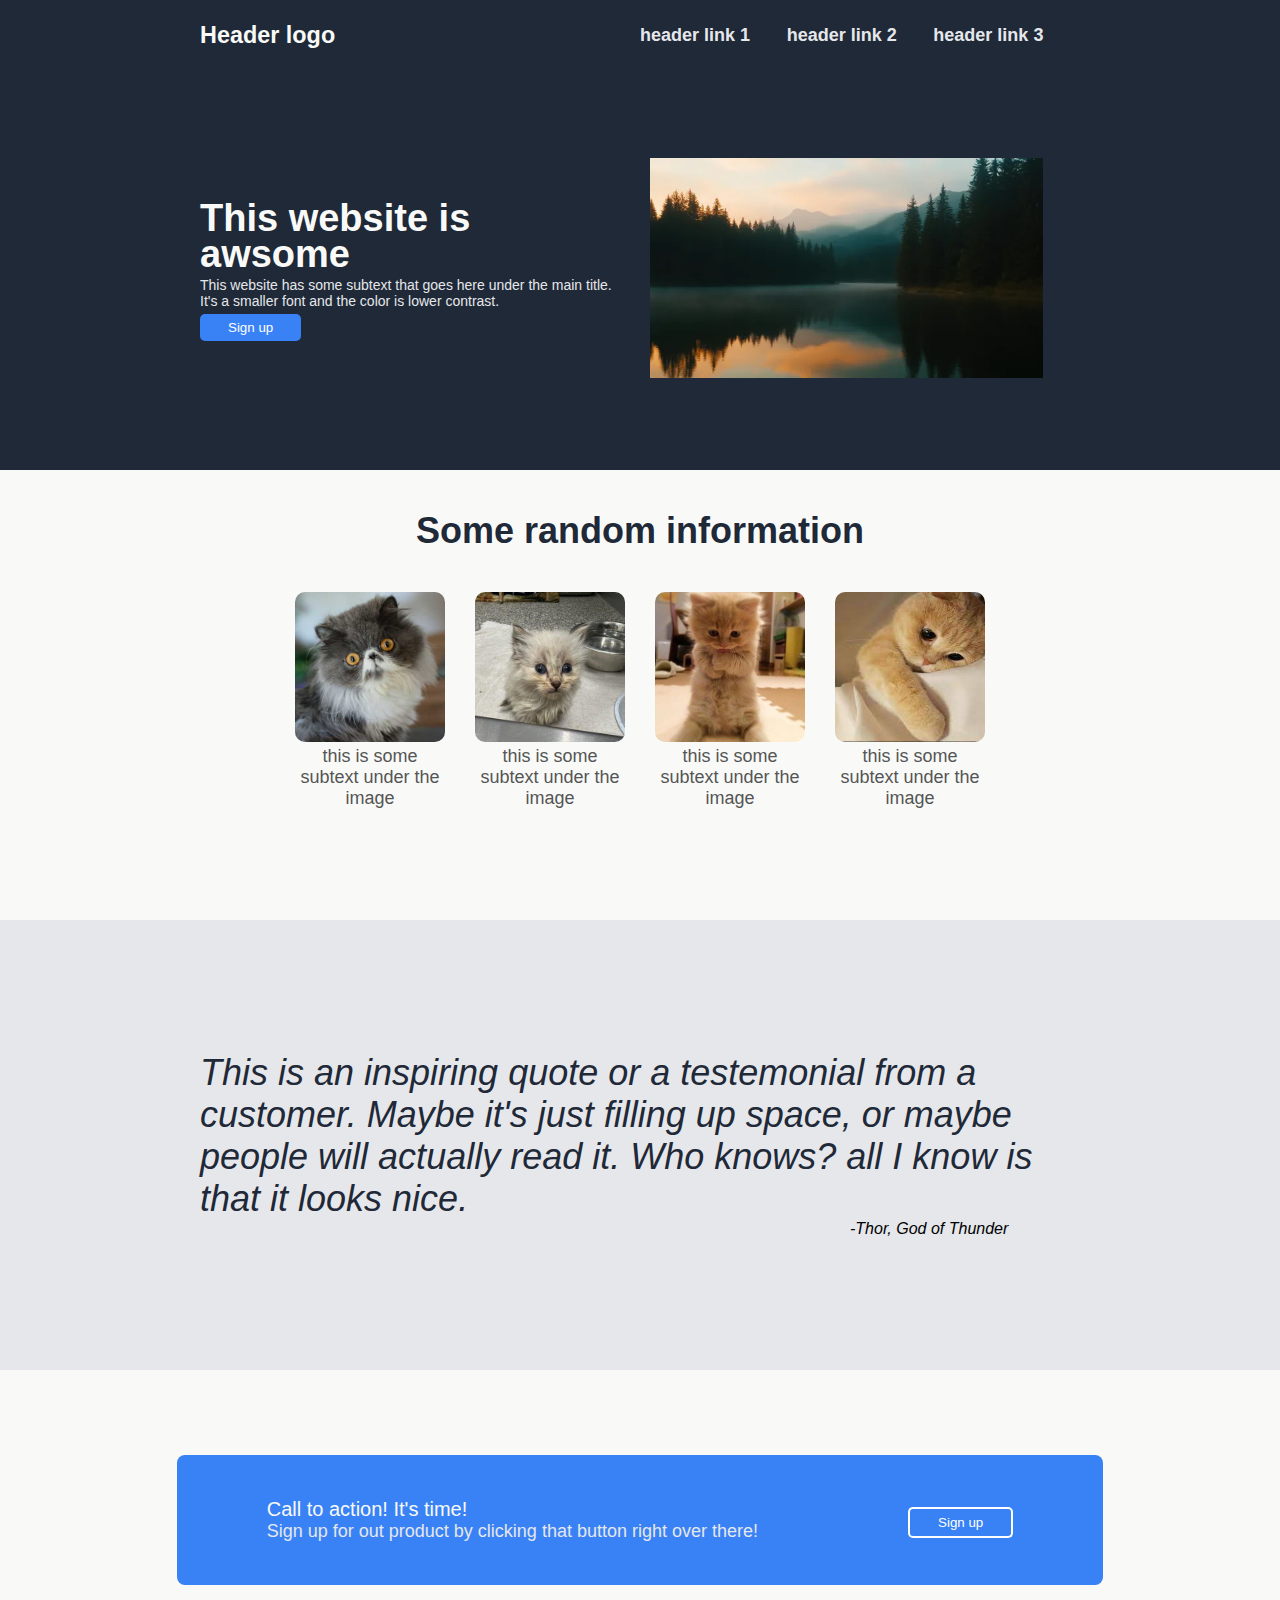
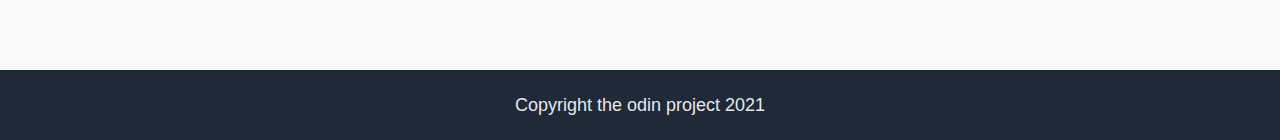
<file: index.html>
<!DOCTYPE html>
<html lang="en">
<head>
    <meta charset="UTF-8">
    <meta name="viewport" content="width=device-width, initial-scale=1.0">
    <title>Assignment_2</title>
    <link rel="stylesheet" href="assignment.css">
</head>
<body>
    <div class="container">
        <div class="p1">
            <div class="header">
                <h3>Header logo</h3>
            </div>

            <div class="header-links">
                <div>
                    <h4>header link 1</h4>
                </div>
                <div>
                    <h4>header link 2</h4>
                </div>
                <div>
                    <h4>header link 3</h4>
                </div>
            </div>
        </div>


        <div class="p2">
            <div class="p2-left">
                <p class="main-header">This website is awsome</p>
                <p class="main-header-subtext">This website has some subtext that goes here under the main title. It's a smaller font and the color is lower contrast.</p>
                <button class="bt1">Sign up</button>
            </div>

            <div class="p2-right">
                <img src="images/image.webp" class="image1" alt="beuty">
            </div>
        </div>

        <div class="p3">
            <div class="info-header">
                <p>Some random information</p>
            </div>

            <div class="info-subtext">
                <div class="img-box">
                    <img src="images/cat1.jpg" class="info-img">
                    <p class="info-text">this is some subtext under the image</p>
                </div>
                <div class="img-box">
                    <img src="images/cat2.jpg" class="info-img">
                    <p class="info-text">this is some subtext under the image</p>
                </div>
                <div class="img-box">
                    <img src="images/cat3.webp" class="info-img">
                    <p class="info-text">this is some subtext under the image</p>
                </div>
                <div class="img-box">
                    <img src="images/cat4.jfif" class="info-img">
                    <p class="info-text">this is some subtext under the image</p>
                </div>
            </div>
        </div>

        <div class="p4">
            <div class="quote-d">
                <p class="quote">This is an inspiring quote or a testemonial from a customer. Maybe it's just filling up space, or maybe people will actually read it. Who knows? all I know is that it looks nice.</p>
                <p class="thor">-Thor, God of Thunder</p>
            </div>
        </div>

        <div class="p5">
            <div class="box">    
                <div>
                    <p class="call">Call to action! It's time!</p>
                    <p class="call-subtext">Sign up for out product by clicking that button right over there!</p>
                </div>

                <div>
                    <button class="bt2">Sign up</button>
                </div>
            </div>
        </div>
        
        <div class="p6">
            <div><p class="copyright">Copyright the odin project 2021</p></div>
        </div>
    </div>
</body>
</html>
</file>
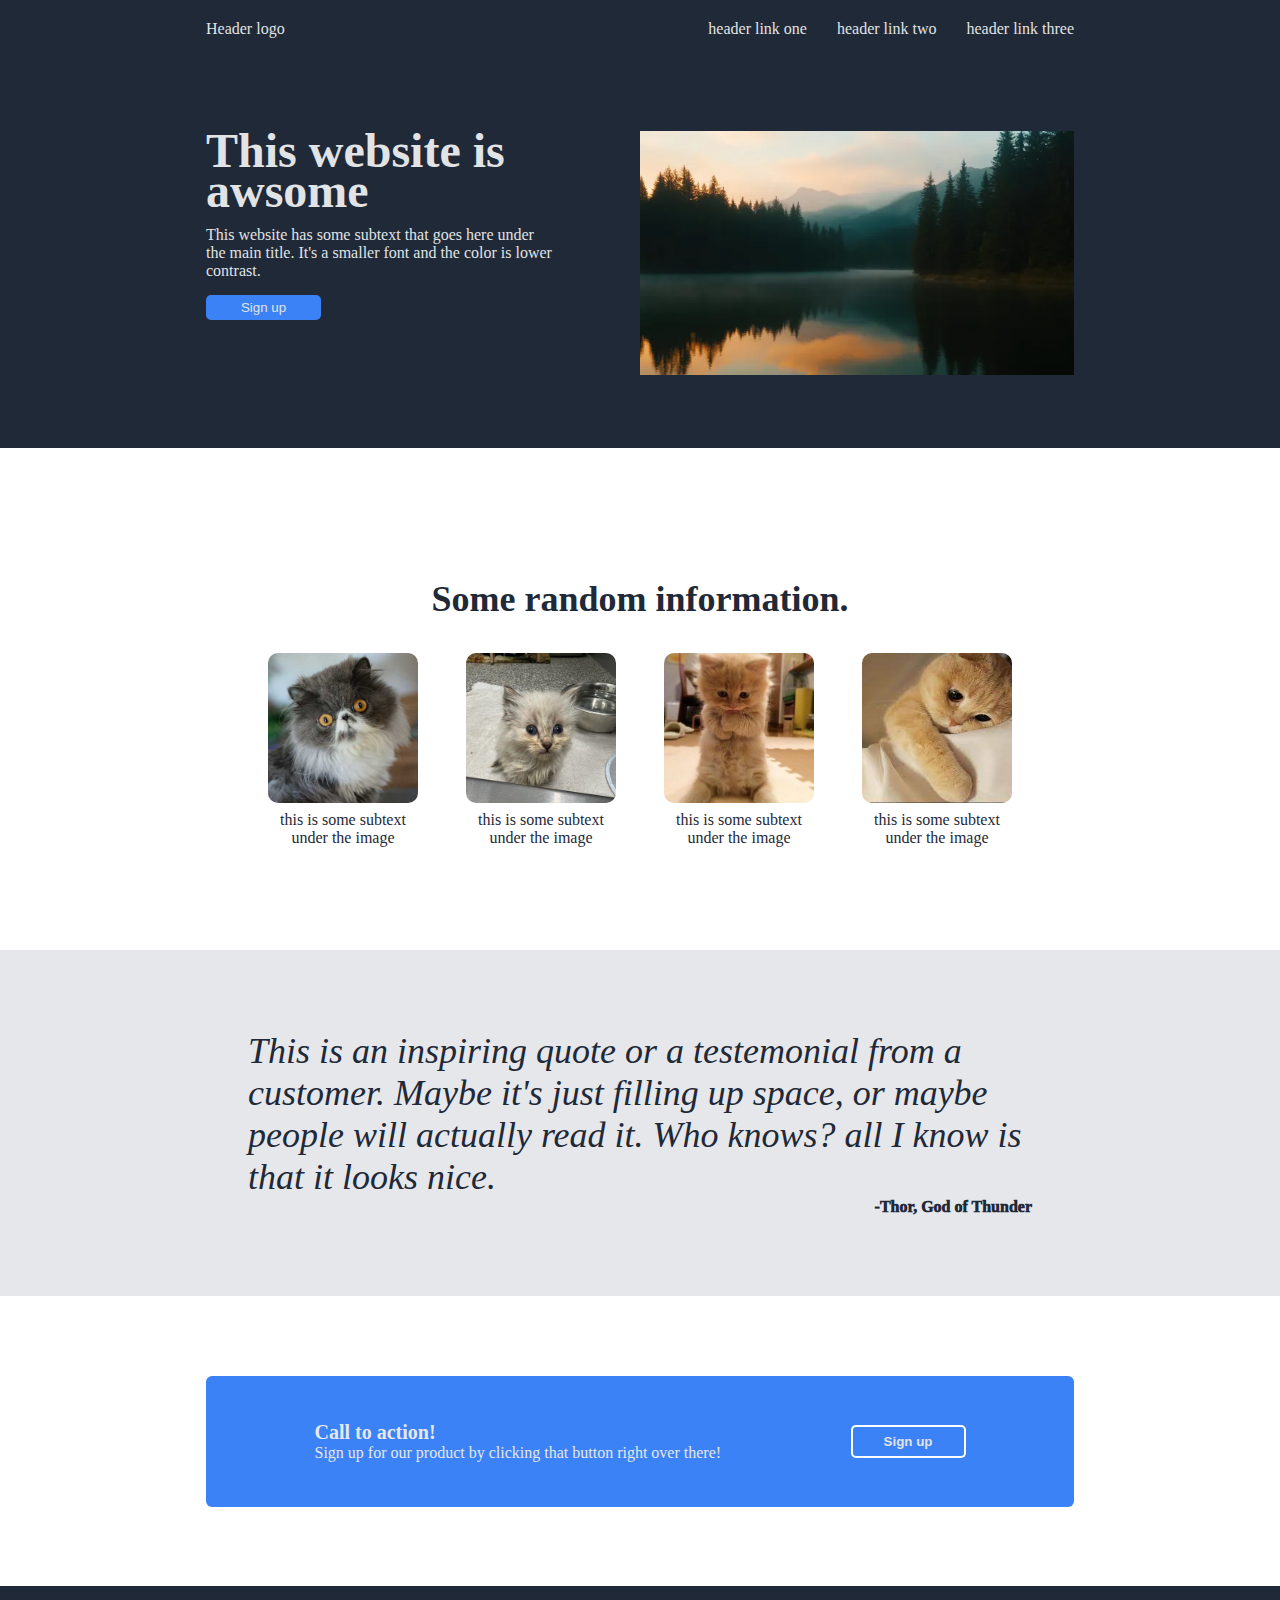
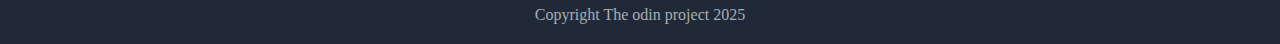
<file: index_2.html>
<!DOCTYPE html>
<html lang="en">
<head>
    <meta charset="UTF-8">
    <meta name="viewport" content="width=device-width, initial-scale=1.0">
    <title>assigment 2</title>
    <link rel="stylesheet" href="assignment_2.css">
</head>
<body>
    <div class="nav-bar">
        <div class="inner-nav-bar">
            <p>Header logo</p>

            <ul>
                <li>header link one</li>
                <li>header link two</li>
                <li>header link three</li>
            </ul>
        </div>
    </div>

    <div class="hero">
        <div class="inner-hero">
            <div class="hero-txt">
                <h3>This website is awsome</h3>
                <p>This website has some subtext that goes here under the main title. It's a smaller font and the color is lower contrast.</p>
                <button class="but1">Sign up</button>
            </div>
            <img src="images/image.webp" class="hero-image" alt="lake">
        </div>
    </div>

    <div class="information">
        <div class="inner-information">
            <h4>Some random information.</h4>

            <div class="blocks">
                <div class="imag">
                    <img src="images/cat1.jpg" class="info-img">
                    <p class="info-text">this is some subtext under the image</p>
                </div>
                <div class="imag">
                    <img src="images/cat2.jpg" class="info-img">
                    <p class="info-text">this is some subtext under the image</p>
                </div>
                <div class="imag">
                    <img src="images/cat3.webp" class="info-img">
                    <p class="info-text">this is some subtext under the image</p>
                </div>
                <div class="imag">
                    <img src="images/cat4.jfif" class="info-img">
                    <p class="info-text">this is some subtext under the image</p>
                </div>
            </div>
        </div>
    </div>

    <div class="gray-box">
        <div class="inner-gray-box">
            <div class="quote">This is an inspiring quote or a testemonial from a customer. Maybe it's just filling up space, or maybe people will actually read it. Who knows? all I know is that it looks nice.</div>
            <p class="thor">-Thor, God of Thunder</p>
        </div>
    </div>

    <div class="sign">
        <div class="inner-sign">
            <div class="inner-sign-2">
                <div class="sign-text">
                    <h5>Call to action!</h5>
                    <p class="sign-up">Sign up for our product by clicking that button right over there!</p>
                </div>
                <button class="but2">Sign up</button>
            </div>
        </div>
    </div>

    <div class="copyright">
        <div class="inner-copyright">
            <p>Copyright The odin project 2025</p>
        </div>
    </div>
</body>
</html>
</file>
<file: assignment.css>
body {
    font-family: sans-serif;
}

* {
    margin:	0% 0% 0% 0%;
    padding: 0;   
}

.p1 {
    background-color: #1F2937;
    display: flex;
    height: 70px;
    align-items: center;
}

.p1 div {
    flex: 1 1;
}

.header-links {
    display: flex;
    padding-right: 200px;
}

.header {
    color: #F9FAF8;
    font-size: 20px;
    padding-left: 200px;
}

.p2 {
    background-color: #1F2937;
    display: flex;
    height: 400px;
    align-items: center;
    gap: 20px;
}

.p2 div {
    flex: 1 1;
}

.p2-left {
    padding-left: 200px;
}

.main-header {
    color: #F9FAF8;
    font-size: 38px;
    font-weight: 900;
    line-height: 36px;
    margin-bottom: 5px;
}

.main-header-subtext {
    color: #E5E7EB;
    font-size: 14px;
}

.image1 {
    height: 220px;
    width: auto;
}

.p2-right {
    padding-right: 200px;
}

.p3 {
    background-color: #F9FAF8;
    display: flex;
    flex-direction: column;
    align-items: center;
    height: 450px;
}

.info-subtext {
    display: flex;
    gap: 30px;
}

.info-header {
    color: #1F2937;
    font-size: 36px;
    font-weight: 900;
    padding: 40px;
}

.img-box {
    height: 250px;
    width: 150px;
}

.info-img {
    height: 150px;
    width: 150px;
    border-radius: 10px;
}

.info-text {
    text-align: center;
}

.p4 {
    background-color: #E5E7EB;
    height: 450px;
    display: flex;
    align-items: center;
}

.quote-d {
    padding-right: 200px;
    padding-left: 200px;
}

.quote {
    font-size: 36px;
    color:#1F2937;
    font-style: italic;
}

.thor {
    font-style: oblique;
    margin-left: 650px;
}

.p5 {
    background-color: #F9FAF8;
    height: 300px;
    display: flex;
    align-items: center;
    justify-content: center;
}

.box {
    background-color:#3882F6;
    height: 130px;
    border-radius: 8px;
    display: flex;
    gap: 150px;
    align-items: center;
    justify-content: center;
    padding-left: 90px;
    padding-right: 90px;
}

.header-links, .call-subtext, .copyright {
    color: #E5E7EB;
    font-size: 18px;
}

.p6 {
    background-color: #1F2937;
    height: 70px;
    text-align: center;
    display: flex;
    justify-content: center;
    align-items: center;
}

.copyright {

}

.info-subtext p {
    color: #555555;
    font-size: 18px;
}

.call {
    font-size: 20px;
    color: #F9FAF8;
}

.bt2 {
    background-color: #3882F6;
    color: white;
    border-color: white;
    border-right-style:inset;
    border-bottom-style:inset;
    border-radius: 5px;
    padding: 6px 28px;
    margin-top: 5px;
    cursor: pointer;
}

.bt1 {
    background-color: #3882F6;
    color: white;
    border: none;
    border-radius: 5px;
    padding: 6px 28px;
    margin-top: 5px;
    cursor: pointer;
}
</file>
<file: assignment_2.css>
* {
    margin:0;
    padding: 0;
}

.nav-bar {
    background-color: #1F2937;
    color:#E1E3E5;
    display: flex;
    justify-content: center;
    align-items: center;
    padding: 20px;
}

.inner-nav-bar {
    display: flex;
    width: 70%;
    align-items: center;
    justify-content: space-between;
}

ul {
    display: flex;
    gap: 30px;
    list-style: none;
}

.hero {
    background-color: #1F2937;
    color: #E1E3E5;
    display: flex;
    justify-content: center;
    align-items: center;
    padding: 20px;
    height: 350px;
}

.inner-hero {
    display: flex;
    width: 70%;
    justify-content: space-between;
    align-items: flex-start;
    gap: 5%;
}

.hero-image {
    width: 50%;
    height: auto;    
}

.hero-txt {
    display: flex;
    flex-direction: column;
    width: 40%;
    gap: 15px;
}

h3 {
    font-size: 48px;
    color:#E1E3E5;
    line-height: 40px;
    font-weight: 900;
}

.but1 {
    border-radius: 5px;
    width: 115px;
    padding: 5px;
    border: none;
    color: #E1E3E5;
    background-color: #3B82F6;
}

.information {
    background-color: #FFFFFF;
    color: #1F2937;
    display: flex;
    justify-content: center;
    align-items: center;
    padding: 100px;
}

.inner-information {
    display: flex;
    width: 70%;
    flex-direction: column;
    align-items: center;
    justify-content: center;
}

.blocks {
    display: flex;
    justify-content: center;
    align-items: center;
    gap: 8%;
}

h4 {
    font-size: 36px;
    font-weight: 900;
    padding: 30px;
}

.imag {
    width: 150px;
    height: 200px; 
    display: flex;
    flex-direction: column;
    justify-content: center;
    align-items: center;
    text-align: center;
    gap: 8px;
}

.info-img {
    height: 150px;
    width: 150px;
    border-radius: 10px;
}

.gray-box {
    display: flex;
    background-color: #E5E7EB;
    padding: 80px;
    justify-content: center;
    align-items: center;
    color: #1F2937;
}

.inner-gray-box {
    display: flex;
    flex-direction: column;
    width: 70%;
    align-items: flex-end;
}

.quote {
    font-size: 36px;
    font-style: italic;
}

.thor {
    font-weight: 1000;
}

.sign {
    background-color: #FFFFFF;
    display: flex;
    padding: 20px;
    justify-content: center;
    align-items: center;
    height: 250px;
}

.inner-sign {
    display: flex;
    width: 70%;
    background-color: #3B82F6;
    border-radius: 6px;
    justify-content: center;
    align-items: center;
}

.inner-sign-2 {
    color:#E5E7EB;
    display: flex;
    width: 75%;
    justify-content: space-between;
    align-items: center;
    padding-top: 45px;
    padding-bottom: 45px;
}

h5 {
    font-size: 20px;
    font-weight: 900;
}

.but2 {
    border-radius: 5px;
    width: 115px;
    padding: 7px;
    color: #E1E3E5;
    font-weight: 700;
    background-color: #3B82F6;
    border-color: white;
    border-right-style:inset;
    border-bottom-style:inset;
}

.copyright {
    background-color: #1F2937;
    padding: 10px;
    display: flex;
    justify-content: center;
    align-items: center;
}

.inner-copyright {
    color: #A9ADB2;
    padding: 10px;
}
</file>
